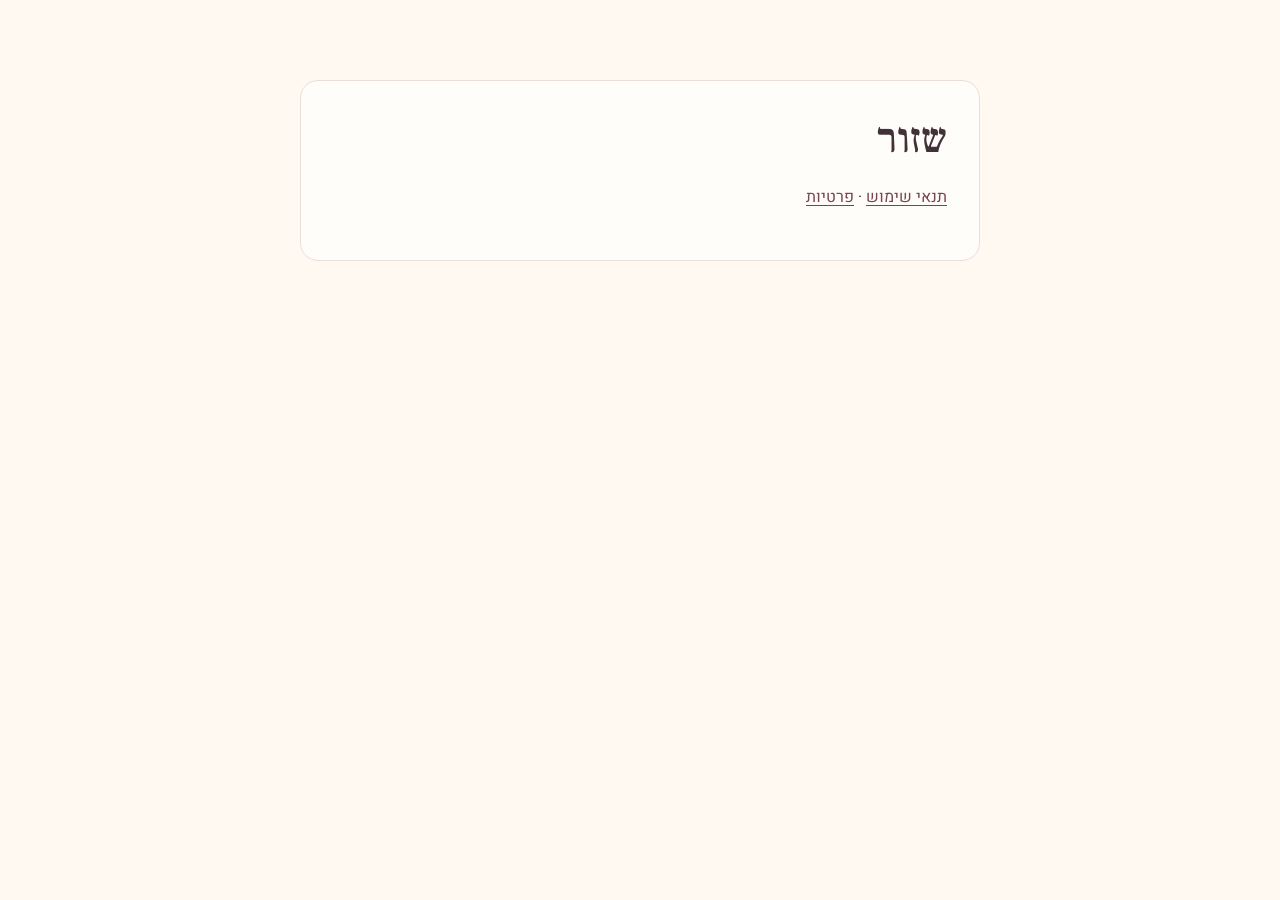
<file: index.html>
<!doctype html><html lang="he" dir="rtl"><head><meta charset="utf-8"><meta name="viewport" content="width=device-width,initial-scale=1"><title>שזור — מסמכים</title><link rel="stylesheet" href="styles.css"></head><body><main class="recovery"><h1>שזור</h1><p><a href="terms.html">תנאי שימוש</a> · <a href="privacy.html">פרטיות</a></p></main></body></html>
</file>
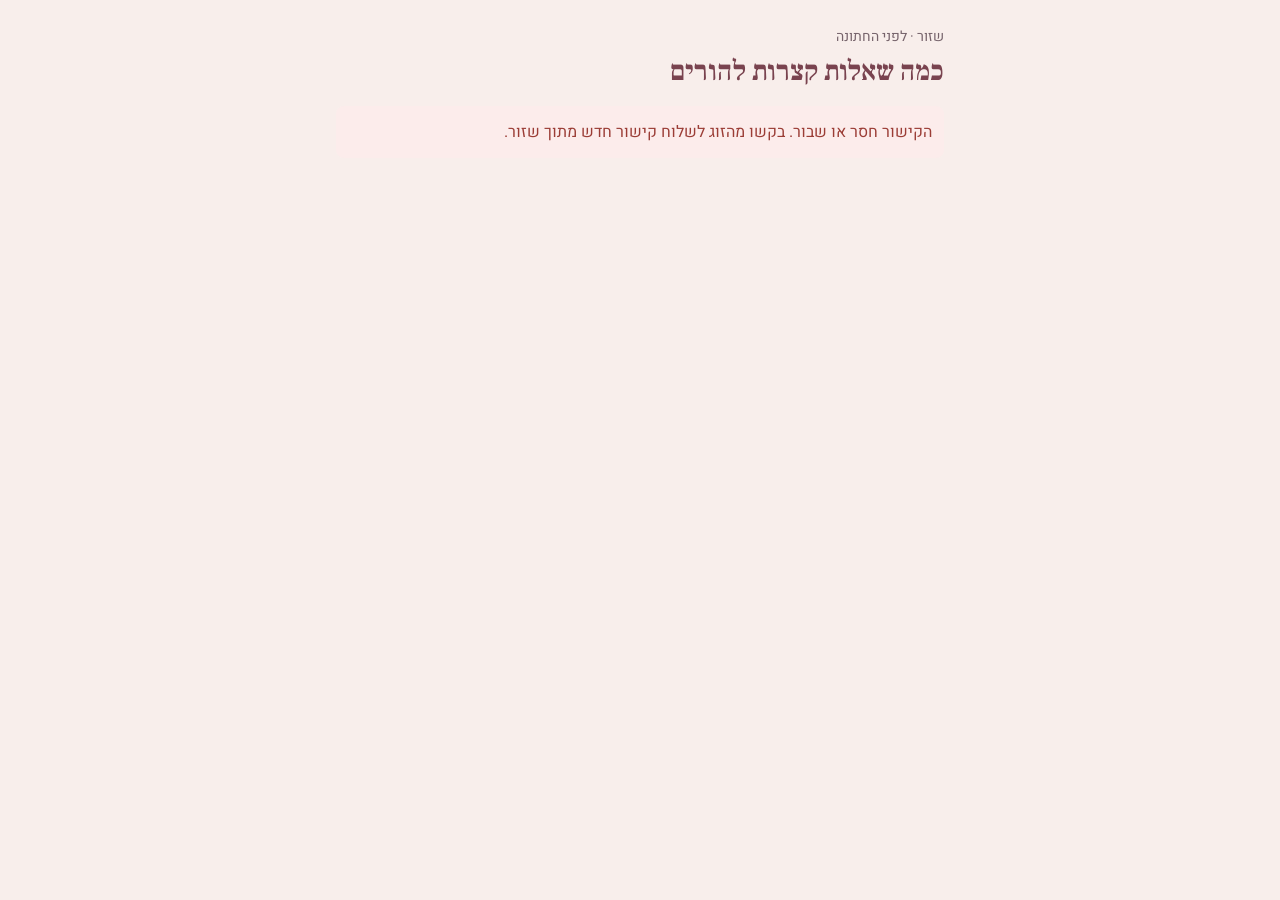
<file: parents.html>
<!doctype html>
<html lang="he" dir="rtl">
<head>
  <meta charset="UTF-8">
  <meta name="viewport" content="width=device-width, initial-scale=1">
  <meta name="referrer" content="no-referrer">
  <meta name="robots" content="noindex">
  <title>שזור · כמה שאלות להורים</title>
  <link rel="stylesheet" href="parents.css">
  <script type="module" src="parents.js"></script>
</head>
<body>
  <main id="parents" class="sheet">
    <p class="eyebrow">שזור · לפני החתונה</p>
    <h1 id="title">כמה שאלות קצרות להורים</h1>
    <p id="intro" class="lead">טוען…</p>
    <noscript><p class="alert">הטופס דורש JavaScript.</p></noscript>
  </main>
</body>
</html>
</file>
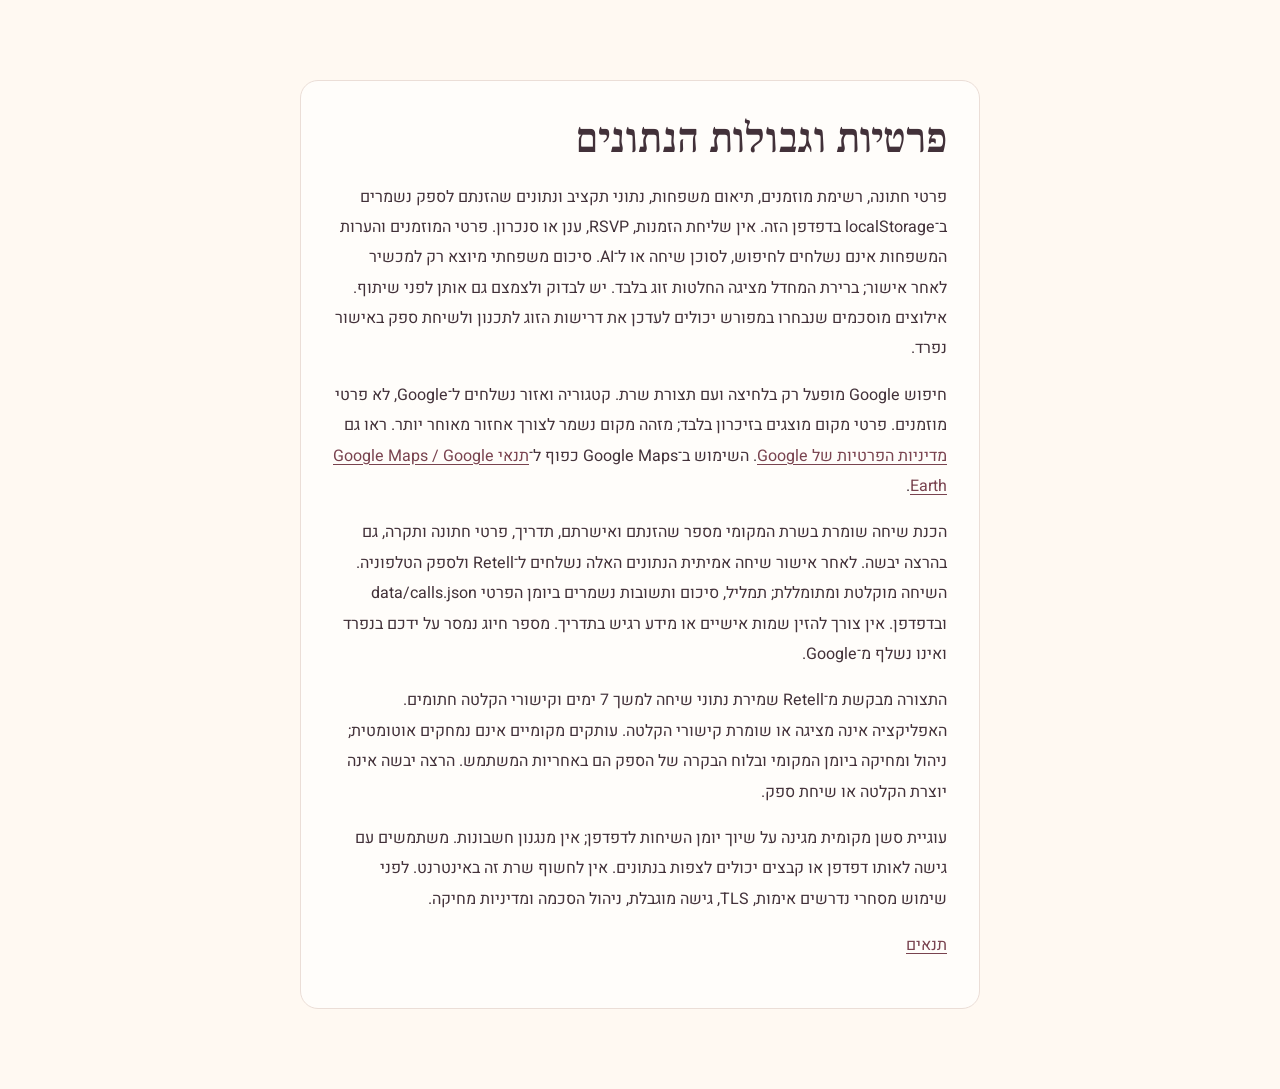
<file: privacy.html>
<!doctype html>
<html lang="he" dir="rtl"><head><meta charset="utf-8"><meta name="viewport" content="width=device-width,initial-scale=1"><meta name="theme-color" content="#fff9f2"><title>פרטיות — קונסיירז׳ חתונה</title><link rel="stylesheet" href="styles.css"></head>
<body><main class="recovery"><h1>פרטיות וגבולות הנתונים</h1><p>פרטי חתונה, רשימת מוזמנים, תיאום משפחות, נתוני תקציב ונתונים שהזנתם לספק נשמרים ב־<span translate="no">localStorage</span> בדפדפן הזה. אין שליחת הזמנות, RSVP, ענן או סנכרון. פרטי המוזמנים והערות המשפחות אינם נשלחים לחיפוש, לסוכן שיחה או ל־AI. סיכום משפחתי מיוצא רק למכשיר לאחר אישור; ברירת המחדל מציגה החלטות זוג בלבד. יש לבדוק ולצמצם גם אותן לפני שיתוף. אילוצים מוסכמים שנבחרו במפורש יכולים לעדכן את דרישות הזוג לתכנון ולשיחת ספק באישור נפרד.</p><p>חיפוש <span translate="no">Google</span> מופעל רק בלחיצה ועם תצורת שרת. קטגוריה ואזור נשלחים ל־Google, לא פרטי מוזמנים. פרטי מקום מוצגים בזיכרון בלבד; מזהה מקום נשמר לצורך אחזור מאוחר יותר. ראו גם <a href="https://policies.google.com/privacy">מדיניות הפרטיות של Google</a>. השימוש ב־Google Maps כפוף ל־<a href="https://maps.google.com/help/terms_maps/">תנאי <span translate="no">Google Maps / Google Earth</span></a>.</p><p>הכנת שיחה שומרת בשרת המקומי מספר שהזנתם ואישרתם, תדריך, פרטי חתונה ותקרה, גם בהרצה יבשה. לאחר אישור שיחה אמיתית הנתונים האלה נשלחים ל־<span translate="no">Retell</span> ולספק הטלפוניה. השיחה מוקלטת ומתומללת; תמליל, סיכום ותשובות נשמרים ביומן הפרטי <bdi translate="no">data/calls.json</bdi> ובדפדפן. אין צורך להזין שמות אישיים או מידע רגיש בתדריך. מספר חיוג נמסר על ידכם בנפרד ואינו נשלף מ־Google.</p><p>התצורה מבקשת מ־<span translate="no">Retell</span> שמירת נתוני שיחה למשך 7&nbsp;ימים וקישורי הקלטה חתומים. האפליקציה אינה מציגה או שומרת קישורי הקלטה. עותקים מקומיים אינם נמחקים אוטומטית; ניהול ומחיקה ביומן המקומי ובלוח הבקרה של הספק הם באחריות המשתמש. הרצה יבשה אינה יוצרת הקלטה או שיחת ספק.</p><p>עוגיית סשן מקומית מגינה על שיוך יומן השיחות לדפדפן; אין מנגנון חשבונות. משתמשים עם גישה לאותו דפדפן או קבצים יכולים לצפות בנתונים. אין לחשוף שרת זה באינטרנט. לפני שימוש מסחרי נדרשים אימות, TLS, גישה מוגבלת, ניהול הסכמה ומדיניות מחיקה.</p><p><a href="terms.html">תנאים</a></p></main></body></html>
</file>
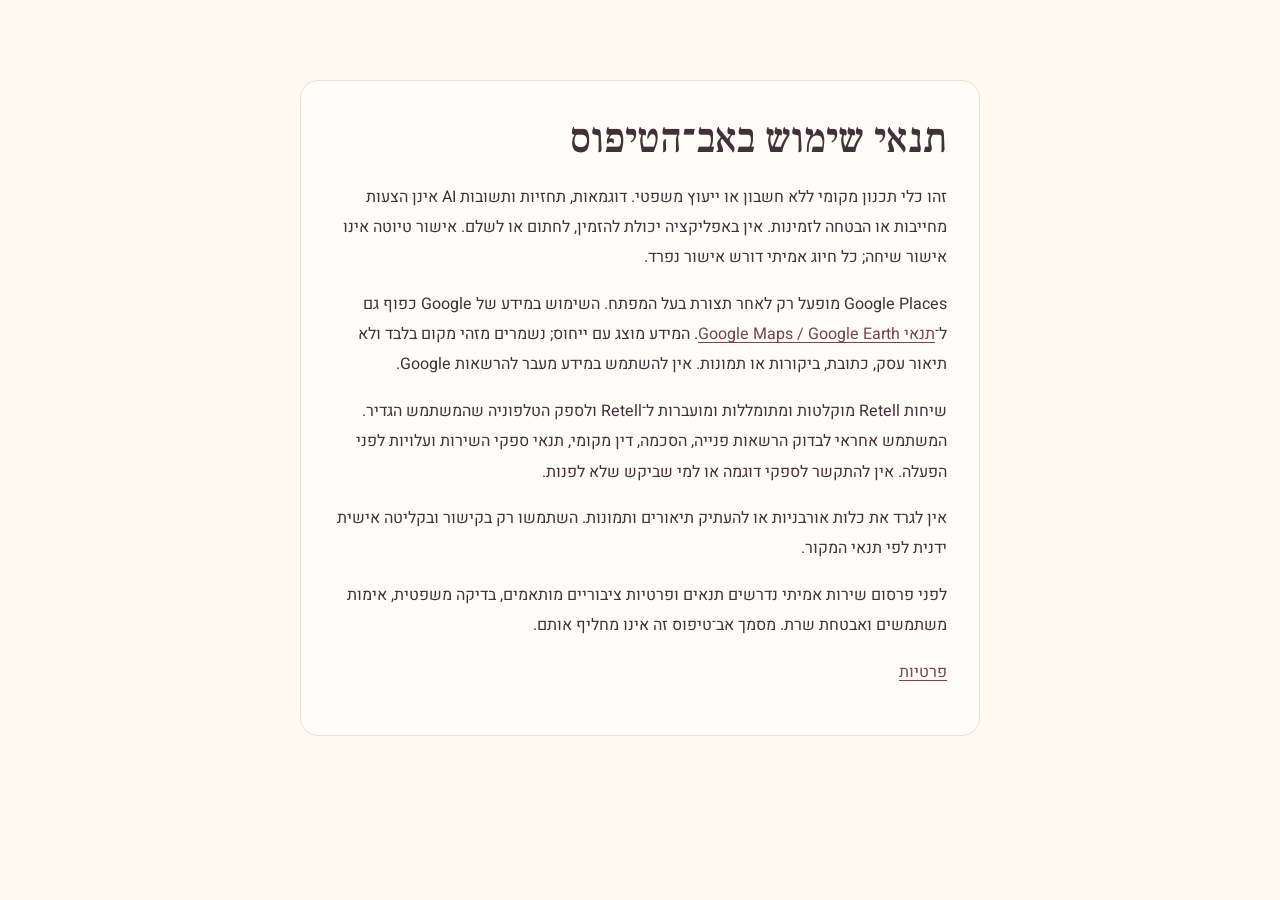
<file: terms.html>
<!doctype html>
<html lang="he" dir="rtl"><head><meta charset="utf-8"><meta name="viewport" content="width=device-width,initial-scale=1"><meta name="theme-color" content="#fff9f2"><title>תנאי שימוש — קונסיירז׳ חתונה</title><link rel="stylesheet" href="styles.css"></head>
<body><main class="recovery"><h1>תנאי שימוש באב־הטיפוס</h1><p>זהו כלי תכנון מקומי ללא חשבון או ייעוץ משפטי. דוגמאות, תחזיות ותשובות AI אינן הצעות מחייבות או הבטחה לזמינות. אין באפליקציה יכולת להזמין, לחתום או לשלם. אישור טיוטה אינו אישור שיחה; כל חיוג אמיתי דורש אישור נפרד.</p><p><span translate="no">Google Places</span> מופעל רק לאחר תצורת בעל המפתח. השימוש במידע של Google כפוף גם ל־<a href="https://maps.google.com/help/terms_maps/">תנאי <span translate="no">Google Maps / Google Earth</span></a>. המידע מוצג עם ייחוס; נשמרים מזהי מקום בלבד ולא תיאור עסק, כתובת, ביקורות או תמונות. אין להשתמש במידע מעבר להרשאות Google.</p><p>שיחות <span translate="no">Retell</span> מוקלטות ומתומללות ומועברות ל־<span translate="no">Retell</span> ולספק הטלפוניה שהמשתמש הגדיר. המשתמש אחראי לבדוק הרשאות פנייה, הסכמה, דין מקומי, תנאי ספקי השירות ועלויות לפני הפעלה. אין להתקשר לספקי דוגמה או למי שביקש שלא לפנות.</p><p>אין לגרד את כלות אורבניות או להעתיק תיאורים ותמונות. השתמשו רק בקישור ובקליטה אישית ידנית לפי תנאי המקור.</p><p>לפני פרסום שירות אמיתי נדרשים תנאים ופרטיות ציבוריים מותאמים, בדיקה משפטית, אימות משתמשים ואבטחת שרת. מסמך אב־טיפוס זה אינו מחליף אותם.</p><p><a href="privacy.html">פרטיות</a></p></main></body></html>
</file>
<file: styles.css>
@charset "UTF-8";

@font-face {
  font-family: "Frank Ruhl Libre";
  src: url("assets/fonts/frank-ruhl-libre.ttf") format("truetype");
  font-weight: 300 900;
  font-display: swap;
}
@font-face {
  font-family: "Heebo";
  src: url("assets/fonts/heebo.ttf") format("truetype");
  font-weight: 100 900;
  font-display: swap;
}
:root {
  font-family: "Heebo", Arial, sans-serif;
  font-size: 16px;
  color: #423139;
  background: #fff9f2;
  --text: #423139;
  --green: #79434f;
  --green-hover: #60313c;
  --gold: #806025;
  --muted: #76636b;
  --line: #ebded7;
  --mint: #f8eeeb;
  --paper: #fffdfa;
  --warning: #806025;
  --warning-bg: #fff1db;
  --danger: #9b3d36;
  --danger-bg: #fceceb;
  --success: #4e654f;
  --success-bg: #f0f4ed;
  --pending: #66547f;
  --pending-bg: #f0ecf6;
  --focus: #806025;
  --display-font: "Frank Ruhl Libre", "David Libre", serif;
  --space-1: 4px;
  --space-2: 8px;
  --space-3: 12px;
  --space-4: 16px;
  --space-6: 24px;
  --space-8: 32px;
  --radius-sm: 8px;
  --radius: 18px;
  --shadow: 0 8px 28px #79434f06;
}

* { box-sizing: border-box; }
body { margin: 0; }
button, input, select, textarea { font: inherit; }
button, a, input, select, textarea, summary, label { touch-action: manipulation; -webkit-tap-highlight-color: transparent; }
button { border: 0; cursor: pointer; }
button:disabled { cursor: not-allowed; opacity: .55; }
a { color: var(--green); text-underline-offset: 3px; }
a:hover { color: var(--green-hover); text-decoration-thickness: 2px; }
button:focus-visible, a:focus-visible, input:focus-visible, select:focus-visible,
textarea:focus-visible, summary:focus-visible, .table-wrap:focus-visible {
  outline: 3px solid var(--focus);
  outline-offset: 3px;
}
h1, h2, h3, p { margin: 0; }
h1, h2 { font-family: var(--display-font); text-wrap: balance; }
h1 { font-size: 42px; line-height: 1.25; font-weight: 500; }
h2 { font-size: 28px; line-height: 1.35; font-weight: 500; }
h3 { font-size: 16px; line-height: 1.4; }
svg {
  width: 22px; height: 22px; fill: none; stroke: currentColor; stroke-width: 1.7;
  stroke-linecap: round; stroke-linejoin: round; flex-shrink: 0;
}
[hidden] { display: none !important; }

.layout { display: grid; grid-template-columns: 232px minmax(0, 1fr); min-height: 100vh; }
.sidebar {
  position: sticky; top: 0; height: 100vh; background: var(--paper);
  border-inline-end: 1px solid var(--line); padding: var(--space-8) var(--space-6);
  display: flex; flex-direction: column; gap: 24px; overflow-y: auto;
}
.brand { display: flex; align-items: center; gap: var(--space-3); }
.brand-icon {
  width: 48px; height: 48px; border-radius: var(--radius);
  background: var(--green); color: var(--paper); display: grid; place-items: center;
}
.brand-icon svg { width: 32px; height: 32px; }
.brand strong { font: 500 44px/1 var(--display-font); }
.brand small { display: block; font-size: 12px; color: var(--muted); margin-top: 8px; }
.nav { display: grid; gap: var(--space-2); }
.nav a {
  display: flex; gap: var(--space-3); align-items: center; min-height: 48px;
  background: transparent; color: var(--muted); text-align: start; font-size: 14px;
  font-weight: 600; padding: 12px; border-radius: var(--radius-sm);
  border-inline-start: 3px solid transparent;
}
.nav a:hover { background: var(--mint); color: var(--green); }
.nav a.active { background: var(--mint); color: var(--green); border-inline-start-color: var(--green); }
.nav-count { margin-inline-start: auto; background: var(--paper); border-radius: 4px; padding: 2px 6px; font-size: 12px; }
.sidebar-footer {
  margin-top: auto; background: var(--mint); border: 1px solid var(--line);
  border-radius: var(--radius); padding: var(--space-4); font-size: 12px; line-height: 1.9;
}
.sidebar-footer strong { display: block; font-size: 14px; margin: var(--space-2) 0; }
.sidebar-footer strong svg { vertical-align: middle; margin-inline-end: 4px; }
.small-heading, .eyebrow { color: var(--gold); font-size: 12px; font-weight: 500; }
.eyebrow { margin-bottom: var(--space-3); }
.dot { display: inline-block; width: 7px; height: 7px; border-radius: 50%; background: var(--warning); margin-inline-end: 4px; }
.page { min-width: 0; }
.topbar {
  display: flex; justify-content: space-between; align-items: center; gap: var(--space-4);
  padding: 20px 40px; border-bottom: 1px solid var(--line); background: var(--paper); font-size: 14px;
}
.topbar-group { display: flex; align-items: center; gap: var(--space-4); }
.avatar {
  width: 36px; height: 36px; border-radius: 50%; background: var(--mint);
  color: var(--green); display: grid; place-items: center;
}
.save-status { font-size: 12px; color: var(--muted); }
.save-status.error { color: var(--danger); }
.main { max-width: 1360px; margin: auto; padding: var(--space-8) 40px 48px; }
.page-heading {
  display: flex; justify-content: space-between; align-items: center;
  gap: var(--space-6); margin-bottom: var(--space-8);
}
.page-heading > div { min-width: 0; }
.subtitle { color: var(--muted); font-size: 14px; line-height: 1.85; margin-top: var(--space-3); }
.section-heading {
  display: flex; justify-content: space-between; align-items: center; flex-wrap: wrap;
  gap: var(--space-4); margin-bottom: var(--space-4);
}
.section-spacer { margin-top: var(--space-6); }
.hint { font-size: 14px; line-height: 1.85; color: var(--muted); margin-bottom: var(--space-6); }

.button {
  display: inline-flex; align-items: center; justify-content: center; gap: var(--space-2);
  min-height: 44px; padding: 12px 20px; border: 1px solid transparent;
  border-radius: var(--radius-sm); background: var(--green); color: var(--paper);
  font-size: 14px; font-weight: 600; line-height: 1.4; text-align: center;
}
.button:hover { background: var(--green-hover); }
.button:active { background: var(--green-hover); }
.button.secondary { background: var(--paper); border-color: #d9bfb9; color: var(--green); }
.button.secondary:hover { background: var(--mint); border-color: var(--green); }
.button.ghost { background: transparent; color: var(--green); padding: 8px 12px; }
.button.ghost:hover { background: var(--mint); }
.button.small { min-height: 44px; font-size: 14px; padding: 8px 12px; }
.button.danger { background: var(--danger); }
.button.danger:hover { background: #7c2c27; }
.badge {
  display: inline-flex; align-items: center; gap: 6px; padding: 6px 10px;
  border-radius: 6px; background: var(--mint); color: var(--muted);
  font-size: 12px; font-weight: 600; line-height: 1.5;
}
.badge.sample { background: var(--warning-bg); color: var(--warning); }
.badge.green { background: var(--success-bg); color: var(--success); }
.badge.purple { background: var(--pending-bg); color: var(--pending); }
.badge.red { background: var(--danger-bg); color: var(--danger); }

.hero {
  position: relative; overflow: hidden; display: flex; align-items: center;
  justify-content: space-between; gap: var(--space-8); padding: var(--space-8);
  border-radius: var(--radius); background: linear-gradient(115deg, #fbf1e7, #f8e5e3); color: var(--text);
  border: 1px solid #ecd6d0;
}
.hero-content { max-width: 620px; z-index: 1; }
.hero .badge { background: var(--paper); color: var(--gold); font-weight: 400; }
.hero h2 { font-size: 42px; margin: var(--space-4) 0 var(--space-3); }
.hero p { font-size: 14px; line-height: 1.9; color: var(--muted); }
.hero .button { margin-top: var(--space-6); }
.hero-art { position: relative; width: 200px; height: 180px; display: grid; place-items: center; flex-shrink: 0; }
.hero-art::before, .hero-art::after { content: ""; position: absolute; border: 1px solid #b9956055; border-radius: 50%; }
.hero-art::before { width: 160px; height: 160px; }
.hero-art::after { width: 200px; height: 200px; border-color: #b9956030; }
.hero-art svg { width: 136px; height: 136px; color: #9c7846; stroke-width: .65; }
.demo-banner {
  display: flex; align-items: flex-start; gap: var(--space-3); padding: var(--space-4);
  margin: var(--space-4) 0 var(--space-6); border: 1px solid #e8d9bf;
  border-radius: var(--radius-sm); background: var(--warning-bg);
  color: var(--warning); font-size: 13px; line-height: 1.8;
}
.demo-banner svg { width: 20px; height: 20px; margin-top: 2px; }
.stats { display: grid; grid-template-columns: repeat(4, minmax(0, 1fr)); gap: var(--space-4); margin-bottom: var(--space-8); }
.stat {
  display: flex; justify-content: space-between; gap: var(--space-2);
  padding: var(--space-6); background: var(--paper); border: 1px solid var(--line); border-radius: var(--radius);
}
.stat > div:first-child { min-width: 0; }
.stat-label, .stat-note { font-size: 12px; color: var(--muted); line-height: 1.6; }
.stat-value {
  font-family: var(--display-font); font-size: 32px; font-weight: 700;
  line-height: 1.25; margin: var(--space-3) 0 var(--space-2);
  overflow-wrap: anywhere; font-variant-numeric: tabular-nums;
}
.stat-icon { width: 40px; height: 40px; border-radius: var(--radius-sm); color: var(--green); background: var(--mint); display: grid; place-items: center; flex-shrink: 0; }
.workflow { display: grid; grid-template-columns: repeat(5, minmax(0, 1fr)); gap: var(--space-3); margin-bottom: var(--space-8); }
.step { padding: var(--space-4); border: 1px solid var(--line); border-radius: var(--radius); background: var(--paper); }
.step-number { display: inline-grid; place-items: center; width: 28px; height: 28px; border-radius: 50%; background: var(--mint); color: var(--green); font-size: 12px; margin-bottom: var(--space-3); }
.step h3 { font-size: 14px; margin-bottom: var(--space-2); }
.step p { font-size: 12px; color: var(--muted); line-height: 1.8; }
.dashboard-grid { display: grid; grid-template-columns: minmax(0, 1.6fr) minmax(280px, 1fr); gap: var(--space-6); }
.panel { background: var(--paper); border: 1px solid var(--line); border-radius: var(--radius); padding: var(--space-6); min-width: 0; box-shadow: var(--shadow); }
.mini-candidate { display: flex; align-items: center; gap: var(--space-3); padding: var(--space-4) 0; border-bottom: 1px solid var(--line); }
.mini-candidate:last-child { border-bottom: 0; }
.mini-art { width: 56px; height: 56px; border-radius: var(--radius-sm); display: grid; place-items: center; background: var(--mint); color: var(--green); flex-shrink: 0; }
.mini-art svg { width: 28px; height: 28px; }
.mini-info { flex: 1; min-width: 0; }
.mini-info h3 { margin-bottom: var(--space-2); overflow-wrap: anywhere; }
.mini-info .badge { margin-top: 4px; }
.mini-info p, .price-unit { font-size: 12px; color: var(--muted); line-height: 1.7; }
.mini-price { font-size: 16px; font-weight: 600; white-space: nowrap; font-variant-numeric: tabular-nums; }
.price-unit { margin-top: 4px; font-weight: 400; }
.activity { display: flex; gap: var(--space-3); padding: var(--space-4) 0; }
.activity-marker { width: 8px; height: 8px; border-radius: 50%; background: var(--gold); margin-top: 8px; flex-shrink: 0; }
.activity p { font-size: 14px; line-height: 1.85; }
.activity time { display: block; font-size: 12px; color: var(--muted); margin-top: var(--space-2); }
.connection-list { display: grid; gap: var(--space-3); margin-top: var(--space-4); }
.connection { display: flex; justify-content: space-between; align-items: center; flex-wrap: wrap; gap: var(--space-2); font-size: 14px; padding-bottom: var(--space-3); border-bottom: 1px solid var(--line); }
.connection:last-child { border-bottom: 0; padding-bottom: 0; }
.empty { border: 1px dashed #bcc9b1; border-radius: var(--radius); padding: var(--space-8) var(--space-6); text-align: center; font-size: 14px; line-height: 1.9; color: var(--muted); }
.empty svg { width: 32px; height: 32px; margin-bottom: var(--space-3); }
.empty h2 { font-family: inherit; font-size: 16px; line-height: 1.4; font-weight: 700; color: var(--green); margin-bottom: var(--space-3); }
.empty .button { margin-top: var(--space-4); }

.source-panel { margin: var(--space-4) 0; background: var(--paper); border-color: var(--line); box-shadow: none; }
.source-panel .section-heading { align-items: flex-start; }
.source-panel .subtitle { margin-top: var(--space-2); }
.directory-links { display: grid; grid-template-columns: 1fr 1fr; gap: var(--space-6); margin: var(--space-6) 0; }
.directory-group { min-width: 0; }
.directory-group + .directory-group { border-inline-start: 1px solid var(--line); padding-inline-start: var(--space-6); }
.directory-group h3 { font-size: 14px; color: var(--muted); font-weight: 600; margin-bottom: var(--space-3); }
.directory-options { display: flex; flex-wrap: wrap; gap: var(--space-2); }
.directory-link {
  display: inline-flex; align-items: center; justify-content: space-between; gap: var(--space-2);
  min-height: 44px; padding: 10px 12px; border: 1px solid #d9bfb9; border-radius: var(--radius-sm);
  background: var(--paper); text-decoration: none; font-size: 14px; line-height: 1.5;
}
.directory-link:hover { background: var(--mint); border-color: var(--green); text-decoration: underline; }
.source-limitation { border-top: 1px solid var(--line); padding-top: var(--space-4); color: var(--muted); font-size: 13px; line-height: 1.9; }
.source-limitation strong { color: var(--warning); }
.external-hint { font-size: 14px; }
.candidate-source { font-size: 14px; line-height: 1.7; margin: var(--space-3) 0; overflow-wrap: anywhere; }
.candidate-source small { display: block; font-size: 12px; color: var(--muted); margin-top: var(--space-2); }
.toolbar { display: flex; align-items: center; flex-wrap: wrap; gap: var(--space-2); margin-bottom: var(--space-6); }
.chip { min-height: 44px; padding: 10px 12px; border: 1px solid #d9bfb9; border-radius: var(--radius-sm); background: var(--paper); color: var(--muted); font-size: 14px; line-height: 1.5; }
.chip:hover { background: var(--mint); }
.chip.active { color: var(--paper); background: var(--green); border-color: var(--green); }
.search { margin-inline-start: auto; min-width: 220px; }
.search input { width: 100%; }
.candidate-grid { display: grid; grid-template-columns: repeat(auto-fit, minmax(min(100%, 280px), 1fr)); gap: var(--space-6); }
.candidate-card { display: flex; flex-direction: column; background: var(--paper); border: 1px solid var(--line); border-radius: var(--radius); overflow: hidden; box-shadow: var(--shadow); }
.card-art { position: relative; height: 110px; overflow: hidden; display: grid; place-items: center; background: #f6e7e3; color: #ae857c; }
.card-art.photo { background: #efe3d4; color: #a77e5a; }
.card-art.music { background: #f3e8ed; color: #997d8c; }
.card-art.catering { background: #eee6cd; color: #998448; }
.card-art::before { content: ""; position: absolute; width: 220px; height: 220px; border: 1px solid #ffffff90; border-radius: 50%; top: 24px; }
.card-art svg { width: 60px; height: 60px; stroke-width: 1; }
.card-art .badge { position: absolute; inset-inline-start: 12px; top: 12px; max-inline-size: calc(100% - 80px); }
.star { position: absolute; inset-inline-end: 12px; top: 12px; display: grid; place-items: center; width: 44px; height: 44px; background: var(--paper); color: var(--muted); border: 1px solid var(--line); border-radius: 50%; }
.star.selected { background: #fff4df; color: var(--warning); border-color: #e2cfaa; }
.star:hover { border-color: var(--green); }
.star svg { width: 20px; height: 20px; }
.card-body { display: flex; flex-direction: column; flex: 1; padding: var(--space-6); }
.card-title { display: flex; justify-content: space-between; align-items: flex-start; flex-wrap: wrap; gap: var(--space-2); margin-bottom: var(--space-2); }
.card-title h3 { font-size: 20px; overflow-wrap: anywhere; }
.card-meta { font-size: 12px; line-height: 1.7; color: var(--muted); margin-bottom: var(--space-4); }
.card-notes { font-size: 14px; line-height: 1.9; color: var(--muted); overflow-wrap: anywhere; }
.price-row { display: flex; justify-content: space-between; align-items: flex-end; flex-wrap: wrap; gap: var(--space-3); margin: var(--space-6) 0; }
.price { font-size: 24px; font-weight: 600; font-variant-numeric: tabular-nums; }
.card-actions { display: grid; grid-template-columns: 1fr 1fr; gap: var(--space-2); margin-top: auto; border-top: 1px solid var(--line); padding-top: var(--space-4); }
.card-actions .button { padding: 10px 8px; }
.card-actions .button:first-child { flex: 1; }

.form-panel { max-width: 880px; }
.form-grid { display: grid; grid-template-columns: minmax(0, 1fr) minmax(0, 1fr); gap: var(--space-6); }
.field { display: flex; flex-direction: column; gap: var(--space-2); font-size: 14px; font-weight: 600; min-width: 0; }
.field.full { grid-column: 1 / -1; }
.field small { font-size: 12px; line-height: 1.8; font-weight: 400; color: var(--muted); }
input, select, textarea { width: 100%; min-width: 0; min-height: 48px; border: 1px solid #9e8780; border-radius: var(--radius-sm); background: #fff; padding: 12px; color: var(--text); font-size: 16px; }
select {
  max-width: 100%; appearance: none; overflow: hidden; text-overflow: ellipsis;
  white-space: nowrap; padding-inline-end: 36px;
  background-image: url("data:image/svg+xml,%3Csvg xmlns='http://www.w3.org/2000/svg' viewBox='0 0 16 16'%3E%3Cpath d='m4 6 4 4 4-4' fill='none' stroke='%2376636b' stroke-width='1.5'/%3E%3C/svg%3E");
  background-size: 16px 16px; background-repeat: no-repeat; background-position: left 12px center;
}
input::placeholder, textarea::placeholder { color: var(--muted); opacity: 1; }
textarea { min-height: 120px; resize: vertical; line-height: 1.8; }
.checkbox { display: flex; align-items: flex-start; gap: var(--space-3); font-size: 14px; font-weight: 400; line-height: 1.9; cursor: pointer; }
.checkbox input { accent-color: var(--green); width: 20px; height: 20px; min-height: 20px; margin-top: 4px; flex-shrink: 0; }
.form-actions { display: flex; justify-content: flex-end; flex-wrap: wrap; gap: var(--space-3); margin-top: var(--space-6); }
.table-wrap { overflow-x: auto; border: 1px solid var(--line); border-radius: var(--radius); background: var(--paper); box-shadow: var(--shadow); }
table { width: 100%; min-width: 760px; border-collapse: collapse; font-size: 14px; text-align: start; }
th { background: var(--mint); color: var(--muted); font-weight: 600; padding: var(--space-4); white-space: nowrap; }
td { border-top: 1px solid var(--line); padding: var(--space-6) var(--space-4); line-height: 1.8; vertical-align: top; font-variant-numeric: tabular-nums; }
td strong { font-size: 16px; }
td small { display: block; font-size: 12px; color: var(--muted); }
.comparison-note { font-size: 14px; color: var(--muted); line-height: 1.9; padding: var(--space-4) 0; }
.request-list { display: grid; gap: var(--space-4); }
.request-card { display: flex; align-items: center; flex-wrap: wrap; gap: var(--space-4); padding: var(--space-6); border: 1px solid var(--line); border-radius: var(--radius); background: var(--paper); }
.request-card .mini-art { width: 64px; height: 64px; }
.request-info { flex: 1; min-width: 200px; }
.request-info h2 { font-family: inherit; font-weight: 700; line-height: 1.4; font-size: 20px; margin: var(--space-3) 0; overflow-wrap: anywhere; }
.request-info p { font-size: 14px; color: var(--muted); line-height: 1.9; }
.request-actions { display: flex; gap: var(--space-2); flex-wrap: wrap; justify-content: flex-end; }
.footnote { margin-top: 40px; text-align: center; color: var(--muted); font-size: 12px; line-height: 1.9; }
.toast { position: fixed; bottom: calc(24px + env(safe-area-inset-bottom)); left: 50%; transform: translateX(-50%); z-index: 10; max-width: min(90vw, 560px); max-height: 40vh; overflow-y: auto; padding: 16px 24px; background: var(--green); color: var(--paper); border-radius: var(--radius); font-size: 14px; line-height: 1.9; box-shadow: 0 12px 40px #193c3325; cursor: pointer; }
.toast:not(.show) { opacity: 0; pointer-events: none; }
.toast:empty { padding: 0; box-shadow: none; }
@media (max-width: 600px) { .toast { left: 12px; right: 12px; bottom: calc(12px + env(safe-area-inset-bottom)); transform: none; max-width: none; max-height: 30vh; padding: 10px 14px; font-size: 13px; line-height: 1.6; } }
.toast.error { background: var(--danger); }

dialog { overscroll-behavior: contain; width: calc(100% - 32px); max-width: 800px; max-height: 90vh; border: 1px solid var(--line); border-radius: var(--radius); padding: 0; background: var(--paper); color: var(--text); box-shadow: 0 24px 80px #193c3335; }
dialog::backdrop { background: #42313980; }
.modal-header { display: flex; justify-content: space-between; align-items: center; gap: var(--space-4); padding: var(--space-6); border-bottom: 1px solid var(--line); }
.modal-header h2 { min-width: 0; overflow-wrap: anywhere; }
.close { width: 44px; height: 44px; border-radius: 50%; background: var(--mint); color: var(--green); font-size: 24px; flex-shrink: 0; }
.close:hover { background: #ecd6d0; }
.modal-body { padding: var(--space-6); }
.modal-body h3 { margin: var(--space-6) 0 var(--space-3); font-size: 20px; }
.modal-body .demo-banner { margin: 0 0 var(--space-6); }
.modal-body .directory-group h3 { margin-top: 0; font-size: 14px; }
.brief { white-space: pre-wrap; font-size: 16px; line-height: 2; padding: var(--space-6); border: 1px solid var(--line); border-radius: var(--radius-sm); background: #fff8f3; overflow-wrap: anywhere; user-select: text; }
.review-summary { border: 1px solid var(--line); border-radius: var(--radius-sm); background: var(--mint); padding: var(--space-4); font-size: 14px; line-height: 2; overflow-wrap: anywhere; margin-bottom: var(--space-4); }
.review-confirm { padding: var(--space-4); background: var(--warning-bg); border: 1px solid #e8d9bf; border-radius: var(--radius-sm); }
details summary { min-height: 44px; cursor: pointer; font-size: 14px; padding: var(--space-3); border: 1px solid var(--line); border-radius: var(--radius-sm); line-height: 1.8; }
.inline-error { margin-top: var(--space-4); color: var(--danger); font-size: 14px; line-height: 1.9; }
.recovery { max-width: 680px; margin: 80px auto; padding: var(--space-8); border: 1px solid var(--line); border-radius: var(--radius); background: var(--paper); }
.recovery p { margin: var(--space-4) 0; line-height: 1.9; }
.skip-link { position: fixed; top: -100px; right: 20px; z-index: 20; padding: 12px; background: var(--paper); }
.skip-link:focus { top: 12px; }
.sr-only { position: absolute; width: 1px; height: 1px; padding: 0; margin: -1px; overflow: hidden; clip: rect(0, 0, 0, 0); white-space: nowrap; border: 0; }
.discovery-panel { border-top: 3px solid #b8945f; }
.search-grid { display: grid; grid-template-columns: 1fr 1fr auto; gap: var(--space-4); align-items: end; }
.google-results { display: grid; grid-template-columns: repeat(auto-fit, minmax(min(100%, 260px), 1fr)); gap: var(--space-4); }
.google-results article { min-width: 0; border: 1px solid var(--line); border-radius: var(--radius-sm); padding: var(--space-4); }
.google-listing { padding: var(--space-3); background: #fff; border: 1px solid #dfdad4; border-radius: var(--radius-sm); margin: var(--space-3) 0; font-size: 14px; line-height: 1.8; overflow-wrap: anywhere; }
.google-listing strong { display: block; font-size: 16px; }
.google-attribution { display: flex; align-items: center; flex-wrap: wrap; gap: var(--space-3); margin-top: var(--space-3); }
.google-attribution span[translate="no"] { color: #1f1f1f; font: normal 400 12px/1.5 "Heebo", Arial, sans-serif; white-space: nowrap; }
.google-attribution a { font-size: 12px; }
.answer-item { margin: var(--space-4) 0; padding-bottom: var(--space-4); border-bottom: 1px solid var(--line); font-size: 14px; line-height: 1.9; overflow-wrap: anywhere; }
.answer-item small { display: block; color: var(--muted); }
.planning-page .page { display: grid; gap: var(--space-6); }
.planning-page .card { min-width: 0; padding: var(--space-6); border: 1px solid var(--line); border-radius: var(--radius); background: var(--paper); }
.planning-page .card h2 { margin-bottom: var(--space-4); }
.planning-page .card p, .planning-page .card li { font-size: 14px; line-height: 1.9; overflow-wrap: anywhere; }
.planning-page .guest-list > li { content-visibility: auto; contain-intrinsic-size: auto 120px; }
.planning-page .card form + form, .planning-page .card details { margin-top: var(--space-4); }
.planning-page ul { padding-inline-start: var(--space-6); }
.planning-page pre { white-space: pre-wrap; overflow-wrap: anywhere; max-width: 100%; font-size: 12px; line-height: 1.8; }
.planning-page article { overflow-wrap: anywhere; }
.planning-page form .button { margin-top: var(--space-4); }
.planning-page .form-grid .button { align-self: end; }
@media (max-width: 850px) { .search-grid { grid-template-columns: 1fr 1fr; } .search-grid > .button { grid-column: 1 / -1; } }
@media (max-width: 600px) { .search-grid { grid-template-columns: 1fr; } .planning-page .card { padding: var(--space-4); } }

@media (max-width: 1150px) {
  .layout { grid-template-columns: 200px minmax(0, 1fr); }
  .sidebar { padding: 32px 16px; }
  .main { padding: 32px; }
  .topbar { padding: 20px 32px; }
  .stat { padding: var(--space-4); }
  .stat-icon { display: none; }
  .hero-art { width: 144px; }
  .hero-art::before { width: 128px; height: 128px; }
  .hero-art::after { width: 160px; height: 160px; }
  .hero-art svg { width: 108px; height: 108px; }
  .dashboard-grid { grid-template-columns: 1fr; }
}

@media (max-width: 850px) {
  .layout { display: block; }
  .sidebar { position: static; height: auto; padding: 16px 24px; gap: 16px; border-inline-end: 0; border-bottom: 1px solid var(--line); }
  .brand strong { font-size: 32px; }
  .brand-icon { width: 40px; height: 40px; }
  .nav { display: flex; overflow-x: auto; gap: 4px; scroll-padding: 8px; scrollbar-width: thin; padding: 4px 0; mask-image: linear-gradient(to left, #000 85%, transparent); }
  .nav.scrolled-end { mask-image: none; }
  .nav a { flex: 0 0 auto; white-space: nowrap; padding: 10px; }
  .sidebar-footer { display: none; }
  .topbar { padding: 16px 24px; }
  .main { padding: 24px; }
  .hero-art { display: none; }
  .workflow { grid-template-columns: repeat(3, minmax(0, 1fr)); }
  .request-actions { width: 100%; border-top: 1px solid var(--line); padding-top: var(--space-4); }
  .mini-candidate { flex-wrap: wrap; }
  .mini-candidate .button { margin-inline-start: auto; }
}

@media (max-width: 600px) {
  h1 { font-size: 32px; }
  .topbar-group { gap: 8px; flex-wrap: wrap; min-width: 0; max-width: 100%; }
  .topbar { font-size: 12px; gap: 8px; flex-wrap: wrap; }
  .topbar .location, .avatar { display: none; }
  .save-status { font-size: 12px; }
  .main { padding: 24px 16px; }
  .page-heading { align-items: flex-start; flex-direction: column; gap: var(--space-4); margin-bottom: var(--space-6); }
  .page-heading > .button { width: 100%; }
  .hero { padding: var(--space-6); }
  .hero h2 { font-size: 28px; }
  .stats { grid-template-columns: 1fr 1fr; gap: var(--space-3); }
  .stat-value { font-size: 28px; }
  .workflow { grid-template-columns: 1fr 1fr; }
  .step:last-child { grid-column: 1 / -1; }
  .directory-links { grid-template-columns: 1fr; gap: var(--space-4); }
  .directory-group + .directory-group { border-inline-start: 0; border-top: 1px solid #d0dbc6; padding-inline-start: 0; padding-top: var(--space-4); }
  .source-panel .section-heading .button { width: 100%; }
  .panel, .card-body { padding: var(--space-4); }
  .search { width: 100%; margin-inline-start: 0; }
  .form-grid { grid-template-columns: minmax(0, 1fr); gap: var(--space-4); }
  .field.full { grid-column: auto; }
  .form-actions .button, .request-actions .button { flex: 1; }
  .request-card { padding: var(--space-4); }
  .request-card .mini-art { width: 48px; height: 48px; }
  .request-info { min-width: 180px; }
  .modal-header, .modal-body, .brief { padding: var(--space-4); }
  .modal-body .directory-options .directory-link { flex: 1 1 140px; }
  .mini-candidate .mini-price { margin-inline-start: auto; }
  .mini-candidate .button { width: 100%; }
  .nav-count { display: none; }
  .recovery { margin: 24px 16px; padding: var(--space-6); }
}

@media (prefers-reduced-motion: no-preference) {
  .button, .chip, .star, .directory-link, .nav a { transition: background-color .15s ease, border-color .15s ease; }
}

.nav a { text-decoration: none; }
.button[aria-busy="true"]::after { content: "…"; }
.stat-value, .price, .nav-count { font-variant-numeric: tabular-nums; }
.form-error { margin-top: var(--space-4); }
.form-error:focus { outline: 3px solid var(--focus); outline-offset: 3px; }
.date-preview { display: block; font-size: 12px; color: var(--muted); }
</file>
<file: parents.css>
@font-face { font-family: "Heebo"; src: url("assets/fonts/heebo.ttf") format("truetype"); font-weight: 100 900; font-display: swap; }
@font-face { font-family: "Frank Ruhl Libre"; src: url("assets/fonts/frank-ruhl-libre.ttf") format("truetype"); font-weight: 300 900; font-display: swap; }
:root { --text: #423139; --green: #79434f; --green-hover: #60313c; --muted: #76636b; --line: #ebded7; --mint: #f8eeeb; --paper: #fffdfa; --danger: #9b3d36; --danger-bg: #fceceb; --focus: #806025; }
* { box-sizing: border-box; }
body { margin: 0; background: var(--mint); color: var(--text); font: 16px/1.8 "Heebo", Arial, sans-serif; }
.sheet { max-width: 640px; margin: 0 auto; padding: 24px 16px 48px; }
.eyebrow { margin: 0; color: var(--muted); font-size: 14px; }
h1, h2 { font-family: "Frank Ruhl Libre", serif; line-height: 1.3; color: var(--green); }
h1 { font-size: 28px; margin: 4px 0 8px; }
.lead { color: var(--muted); }
form, .result { display: grid; gap: 16px; }
.question { display: grid; gap: 4px; padding: 16px; background: var(--paper); border: 1px solid var(--line); border-radius: 18px; }
.question span { color: var(--muted); font-size: 14px; }
textarea { width: 100%; font: inherit; padding: 10px 12px; border: 1px solid #d9bfb9; border-radius: 8px; background: #fff; color: inherit; resize: vertical; }
.button { display: inline-flex; align-items: center; justify-content: center; min-height: 48px; padding: 10px 20px; border: 1px solid var(--green); border-radius: 8px; background: var(--green); color: var(--paper); font: 600 16px "Heebo", Arial, sans-serif; text-decoration: none; cursor: pointer; }
.button:hover { background: var(--green-hover); }
.button.secondary { background: var(--paper); color: var(--green); }
.actions { display: flex; flex-wrap: wrap; gap: 12px; }
.actions .button { flex: 1; }
.result { margin-top: 24px; padding: 16px; background: var(--paper); border: 1px solid var(--line); border-radius: 18px; }
.result:focus { outline: none; }
.alert { padding: 12px; border-radius: 8px; background: var(--danger-bg); color: var(--danger); }
:focus-visible { outline: 3px solid var(--focus); outline-offset: 2px; }
</file>
